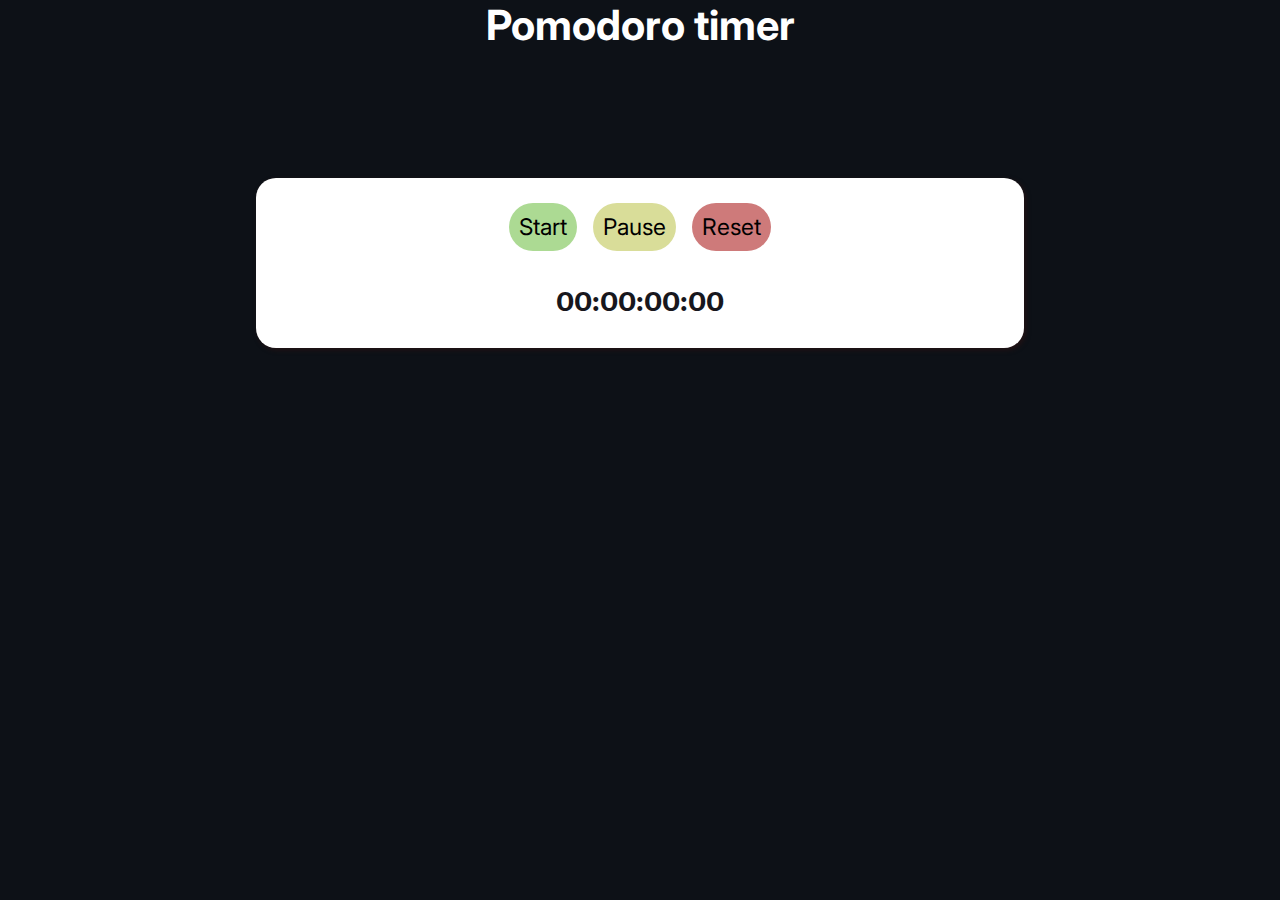
<file: page/index.html>
<!DOCTYPE html>
<html lang="en">

<head>
  <meta charset="UTF-8" />
  <meta name="viewport" content="width=device-width, initial-scale=1.0" />
  <meta name="description" content="simple and minimalist pomodoro clock "/>
  <meta name="author" content="Daniel">
  <title>Pomodoro timer</title>
  <link rel="icon" href="./img/calendar.png" />
  <link rel="stylesheet" href="style.css" />
  <link rel="preconnect" href="https://fonts.gstatic.com">
  <link href="https://fonts.googleapis.com/css2?family=Inter&family=Mukta:wght@400;600&display=swap" rel="stylesheet">
  <script type="text/javascript" src="app.js"></script>
  <script src="crono.js"></script>
</head>

<body>
  <div class="container">
    <h1>Pomodoro timer</h1>
  </div>
  <div class="crono">
    <button onclick="start()" class="bg-green">Start</button>
    <button onclick="pause()" class="bg-yellow">Pause</button>
    <button onclick="stopTimer()" class="bg-red">Reset</button>
    
    <h2 id="counter">00:00:00:00</h2>
    
  </div>
  <div class="horario"></div>

  
</body>

</html>
</file>
<file: page/style.css>
*{
    margin: 0 auto; 
    padding: 0;
    box-sizing: border-box;
}


body{
    /* background-image: url("./images/background.jpg"); */
    font-size: clamp(1.2em, 1.3em, 2em);
    font-family: 'Inter', Consolas, sans-serif;
    background: #0d1117;
    height: 100vh;
    color: white;

}


h1{
    font-family: 'Inter', sans-serif;
}

h2 {
    font-family: 'Mukta', 'Inter', sans-serif;
    margin-top: 20px;
}


.container, body {
    text-align: center;
}


.crono{
    max-width: 60%;
    width: 100%;
    padding: 20px;
    box-sizing: border-box;
    box-shadow: 2px 2px 5px #2b1212b6;
    border-radius: 20px;
    margin-top: 10%;
    background-color: #FFF;
    text-align: center;
    color: #17171d;
}

button {
    padding: 10px;
    margin: 5px;
    border: none;
    outline: none;
    font-family: 'Inter', 'Mukta', sans-serif;
    font-size: 1.1em;
    transition: all .4s;
    cursor: pointer;
    border-radius: 25px;
}

button:hover {
    background-color: #a1c0d1;
}

button:active {
    background-color: #111;
}

.bg-green {
    background-color: #acda93;
}

.bg-yellow {
    background-color: #d9dd99;
}

.bg-red {
    background-color: #ce7a7a;
}

.bg-orange {
    background-color: #ce7808
}

footer {
    font: normal 14pt arial;
    margin-top: 2rem;    
    text-align: center;
    color: #d5e3e7;
}

.horario {
    margin: 2em;
}
</file>
